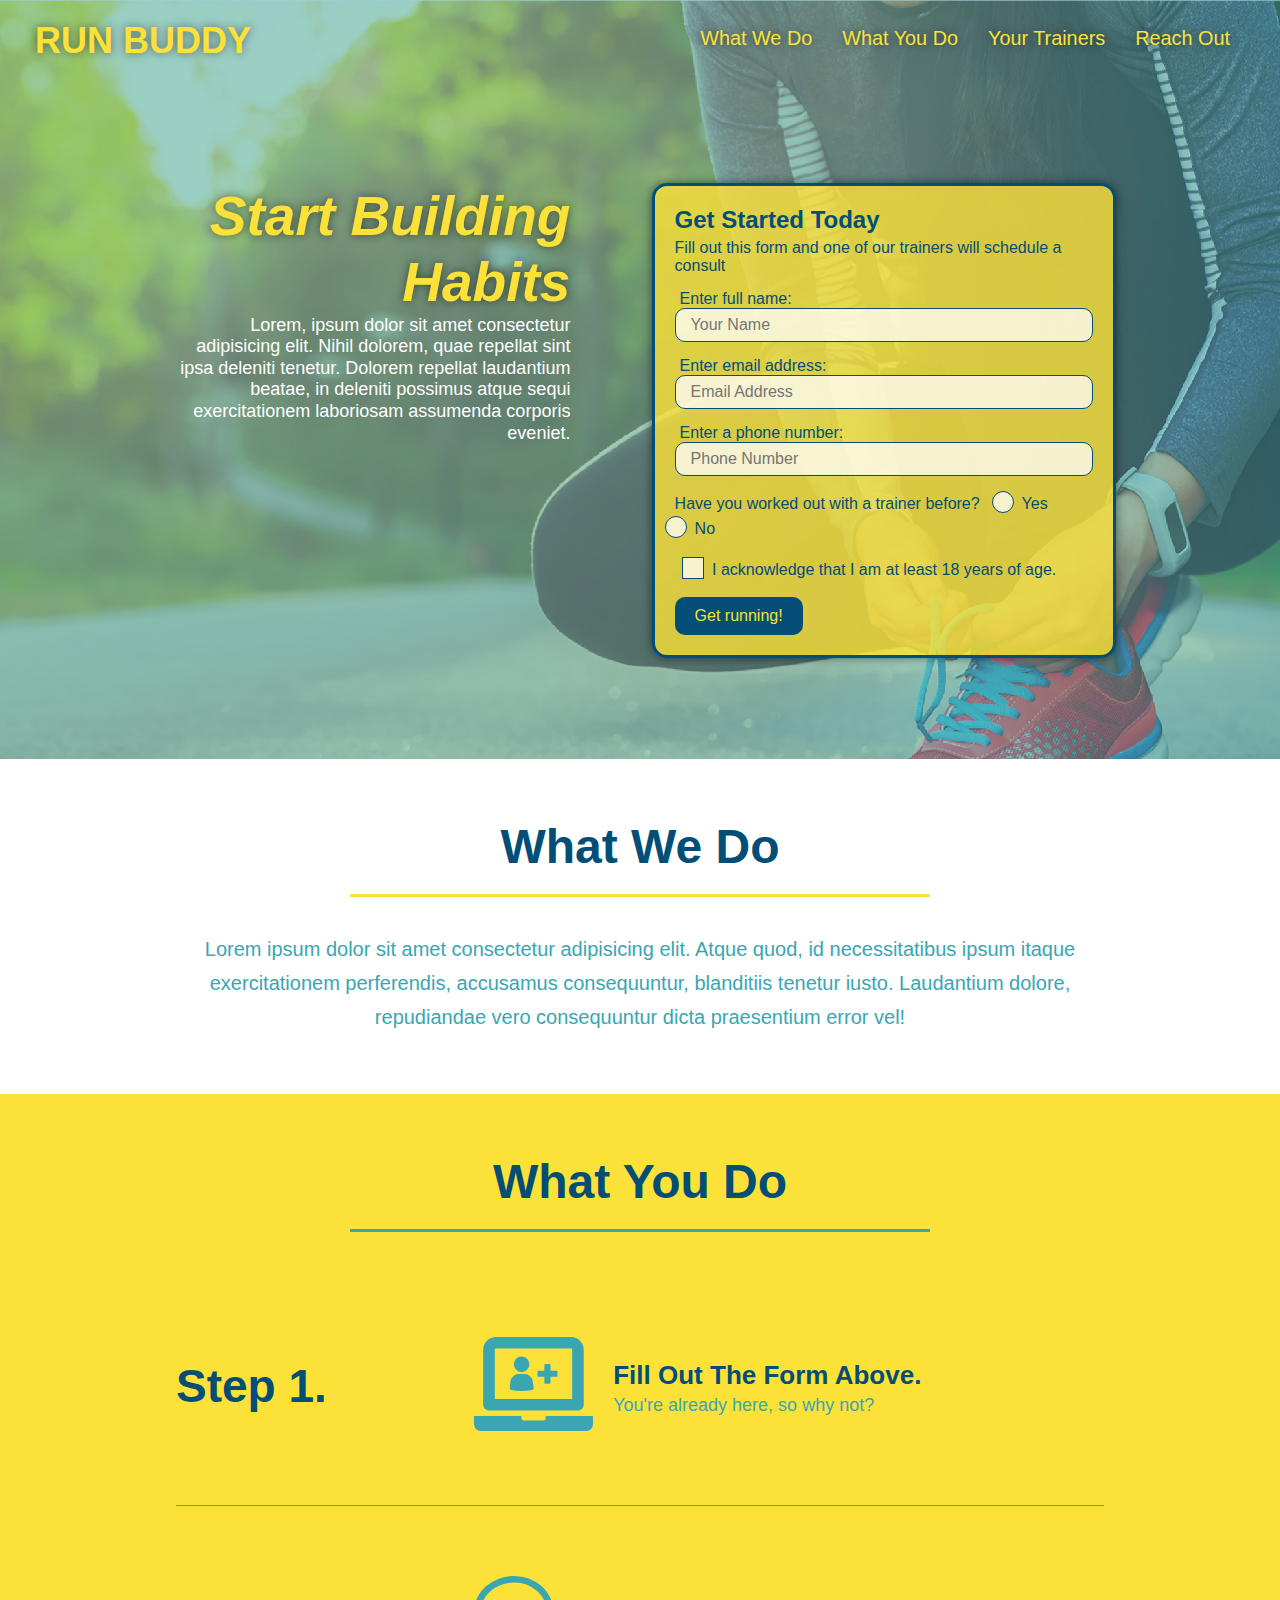
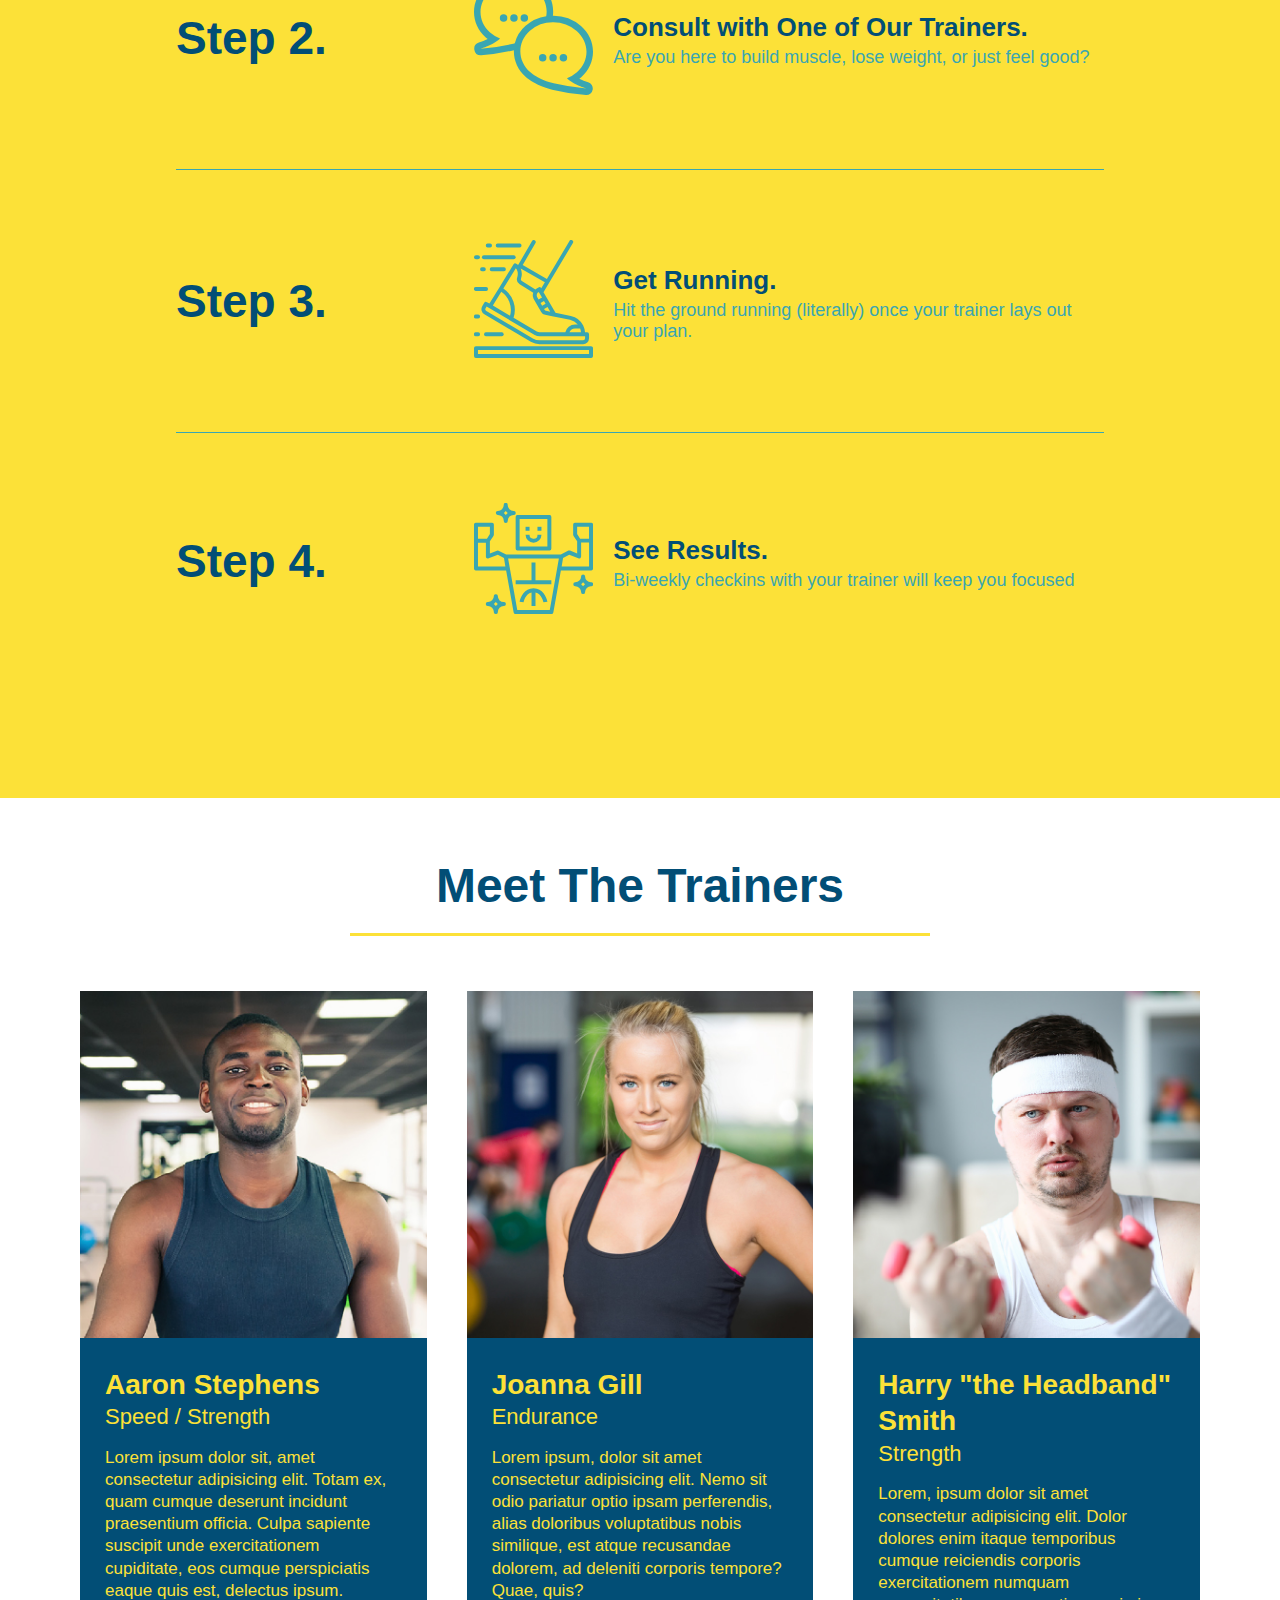
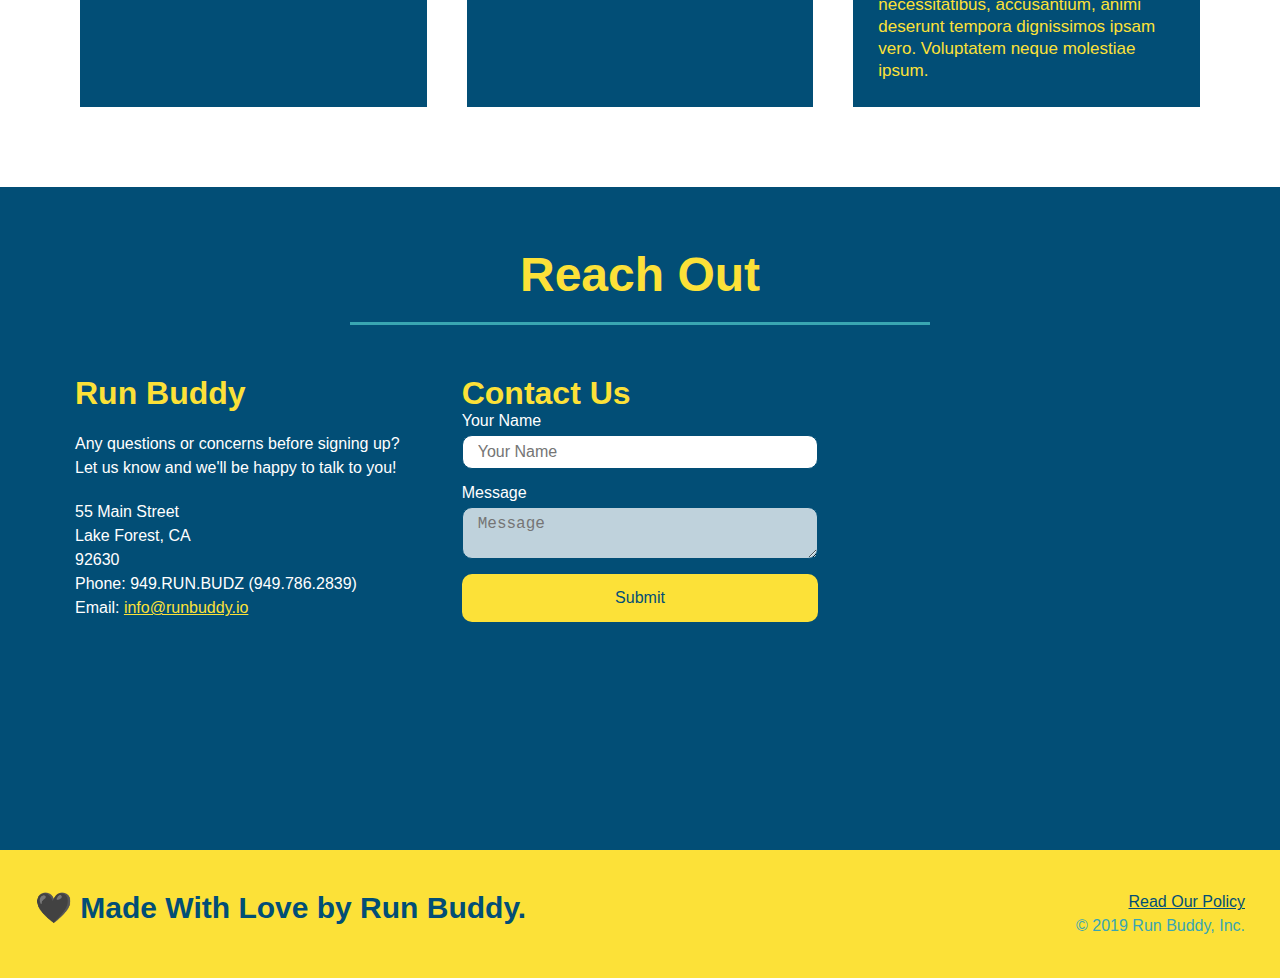
<file: index.html>
<!DOCTYPE html>
<html lang="en">
    <head>
        <meta charset="UTF-8" />
        <meta name="viewport" content="width=device-width", inital-scale=1.0 />
        <link rel="stylesheet" href="assets/css/style.css" />
        <title>Run Buddy</title>
    </head>
    <body>
    <!-- navigation-->   
       <header>
        <h1>
            <a href="/">RUN BUDDY</a>
        </h1>
        <nav>
            <!--unordered list element-->
            <ul>
                <!--list item element-->
                <li>
                    <!--anchor element-->
                    <a href="#what-we-do">What We Do</a>
                </li>
                <li>
                    <a href="#what-you-do">What You Do</a>
                </li>
                <li>
                    <a href="#your-trainers">Your Trainers</a>
                </li>
                <li>
                    <a href="#reach-out">Reach Out</a>
                </li>
            </ul>
        </nav>
       </header> 

       <!--hero/jumbotron-->
       <section class="hero">
           <div class="hero-cta">
               <h2>Start Building Habits</h2>
               <p>
                   Lorem, ipsum dolor sit amet consectetur adipisicing elit. Nihil dolorem, quae repellat sint ipsa deleniti tenetur. Dolorem repellat laudantium beatae, in deleniti possimus atque sequi exercitationem laboriosam assumenda corporis eveniet.
               </p>
           </div>
           <div class="hero-form">
               <h3>Get Started Today</h3>
               <p>Fill out this form and one of our trainers will schedule a consult</p>
               <!--Add form element-->
               <form>
                   <label for="name">Enter full name:</label>
                   <input class="form-input" type="text" placeholder="Your Name" name="name" id="name" />
                   <label for="email">Enter email address:</label>
                   <input class="form-input" type="email" placeholder="Email Address" name="email" id="email" />
                   <label for="phone">Enter a phone number:</label>
                   <input class="form-input" type="tel" placeholder="Phone Number" name="phone" id="phone" />
                   <p>
                       Have you worked out with a trainer before?
                    <span class="radio-wrapper">
                       <input type="radio" name="trainer-confirm" id="trainer-yes" />
                       <label for="trainer-yes">Yes</label>
                    </span>
                    <span class="radio-wrapper">
                       <input type="radio" name="trainer-confirm" id="trainer-no" />
                       <label for="trainer-no">No</label>
                    </span>
                   </p>
                   <p>
                    <span class="checkbox-wrapper">
                        <input type="checkbox" name="age-confirm" id="checkbox" />
                        <label for="checkbox">
                           I acknowledge that I am at least 18 years of age.
                        </label>
                    </span>   
                   </p>
                   <button type="submit" >
                       Get running!
                   </button>
               </form>
           </div>
       </section>
            

       <!--"what we do" section-->
       <section id="what-we-do" class="intro">
           <!--Wrap every h2 with a class of "section-title" in this div-->
           <div class="flex-row">
           <h2 class="section-title primary-border">What We Do</h2>
           </div>
           <p>
               Lorem ipsum dolor sit amet consectetur adipisicing elit. Atque quod, id necessitatibus ipsum itaque exercitationem perferendis, accusamus consequuntur, blanditiis tenetur iusto. Laudantium dolore, repudiandae vero consequuntur dicta praesentium error vel!
           </p>
           </div>
       </section>

       <!--"what you do" section-->
       <section id="what-you-do" class="steps">
            <!--Wrap every h2 with a class of "section-title" in this div-->
            <div class="flex-row">
            <h2 class="section-title secondary-border">What You Do</h2>
            </div>

            <div>
               <!--insert this img element-->
               <div class="step">
                   <h3>Step 1.</h3>
                   <div class="step-info">
                       <div class="step-img">
                        <img src="assets/images/01-04-svgs/step-1.svg" alt="" />
                        </div>
                        <div class="step-text">
                        <h4>Fill Out The Form Above.</h4>
                        <p>You're already here, so why not?</p>
                        </div>
                    </div>    
                </div>

                <div class="step">
                    <h3>Step 2.</h3>
                    <div class="step-info">
                        <div class="step-img">
                        <img src="assets/images/01-04-svgs/step-2.svg" alt="" />
                        </div>
                        <div class="step-text">
                        <h4>Consult with One of Our Trainers.</h4>
                        <p>Are you here to build muscle, lose weight, or just feel good?</p>
                        </div>
                    </div>   
                </div>

                <div class="step">
                    <h3>Step 3.</h3>
                    <div class="step-info">
                        <div class="step-img">
                        <img src="assets/images/01-04-svgs/step-3.svg" alt="" />
                        </div>
                        <div class="step-text">
                        <h4>Get Running.</h4>
                        <p>Hit the ground running (literally) once your trainer lays out your plan.</p>
                        </div>
                    </div>  
                </div>     

                <div class="step">
                    <h3>Step 4.</h3>
                    <div class="step-info">
                        <div class="step-img">
                        <img src="assets/images/01-04-svgs/step-4.svg" />
                        </div>
                        <div class="step-text">
                        <h4>See Results.</h4>
                        <p>Bi-weekly checkins with your trainer will keep you focused</p>
                        </div>
                    </div>
                </div>        
        </section>

       <!--"meet the trainers" section-->
       <section id="your-trainers">
           <!--Wrap every h2 with a class of "section-title" in this div-->
           <div class="flex-row">
           <h2 class="section-title primary-border">Meet The Trainers</h2>
           </div>

        <!--1st trainer bio-->
        <div class="trainers">
           <article class="trainer">
               <img src="assets/images/trainer-1.jpg" alt="Aaron Stephens in his workout clothes, ready to pump iron" />
               <div class="trainer-bio">
                   <h3 class="trainer-name">Aaron Stephens</h3>
                   <h4 class="trainer-role">Speed / Strength</h4>
                   <p>
                       Lorem ipsum dolor sit, amet consectetur adipisicing elit. Totam ex, quam cumque deserunt incidunt praesentium officia. Culpa sapiente suscipit unde exercitationem cupiditate, eos cumque perspiciatis eaque quis est, delectus ipsum.
                   </p>
               </div>
           </article>

        <!--second trainer bio-->
            <article class="trainer">
                <img src="assets/images/trainer-2.jpg" alt="Joanna Gill cooling off after a workout" />
                <div class="trainer-bio">
                    <h3 class="trainer-name">Joanna Gill</h3>
                    <h4 class="trainer-role">Endurance</h4>
                    <p>
                        Lorem ipsum, dolor sit amet consectetur adipisicing elit. Nemo sit odio pariatur optio ipsam perferendis, alias doloribus voluptatibus nobis similique, est atque recusandae dolorem, ad deleniti corporis tempore? Quae, quis?
                    </p>
                </div>
            </article>

        <!--third trainer bio-->    
            <article class="trainer">
                <img src="assets/images/trainer-3.jpg" alt="Harry Smith wearing a headband and lifting comically small pink weights" />
                <div class="trainer-bio">
                    <h3 class="trainer-name">Harry "the Headband" Smith</h3>
                    <h4 class="trainer-role">Strength</h4>
                    <p>
                        Lorem, ipsum dolor sit amet consectetur adipisicing elit. Dolor dolores enim itaque temporibus cumque reiciendis corporis exercitationem numquam necessitatibus, accusantium, animi deserunt tempora dignissimos ipsam vero. Voluptatem neque molestiae ipsum.
                    </p>
                </div>
            </article>
        </div>    
        </section>

       <!--"reach out" section-->
       <section id="reach-out" class="contact">
           <!--Wrap every h2 with a class of "section-title" in this div-->
           <div class="flex-row">
           <h2 class="section-title secondary-border">Reach Out</h2>
           </div>
           <div class="contact-info">
            <div>
                <h3>Run Buddy</h3>
                <p>
                    Any questions or concerns before signing up? <br>
                    Let us know and we'll be happy to talk to you!
                </p>
                
                <address>
                    55 Main Street <br>
                    Lake Forest, CA <br>
                    92630 <br>
                    Phone: 949.RUN.BUDZ (949.786.2839) <br>
                    Email: <a href="mailto:info@runbuddy.io">info@runbuddy.io</a>
                </address>
            </div> 

            <div class="contact-form">
                <h3>Contact Us</h3>
                <form>
                    <label for="contact-name">Your Name</label>
                    <input type="text" id="contact-name" placeholder="Your Name" />

                    <label for="contact-message">Message</label>
                    <textarea id="contact-message" placeholder="Message"></textarea>

                    <button type="submit">Submit</button>
                </form>
            </div>

            <iframe src="https://www.google.com/maps/embed?pb=!1m18!1m12!1m3!1d3322.5332716422745!2d-117.70384084945171!3d33.61741244787221!2m3!1f0!2f0!3f0!3m2!1i1024!2i768!4f13.1!3m3!1m2!1s0x80dce8fa78f3df57%3A0x59d8852439fd029c!2sVintage%20Vapours!5e0!3m2!1sen!2sus!4v1628912985203!5m2!1sen!2sus" 
            width="400" height="400" style="border:0;" allowfullscreen="" loading="lazy"></iframe>
                  
            </div>
       </section>

       <!--footer-->
       <footer>
           <h2>🖤 Made With Love by Run Buddy.</h2>
           <div>
               <a href="./privacy-policy.html">Read Our Policy</a><br>
               &copy; 2019 Run Buddy, Inc.
           </div>
       </footer>
        
    </body>
</html>
</file>
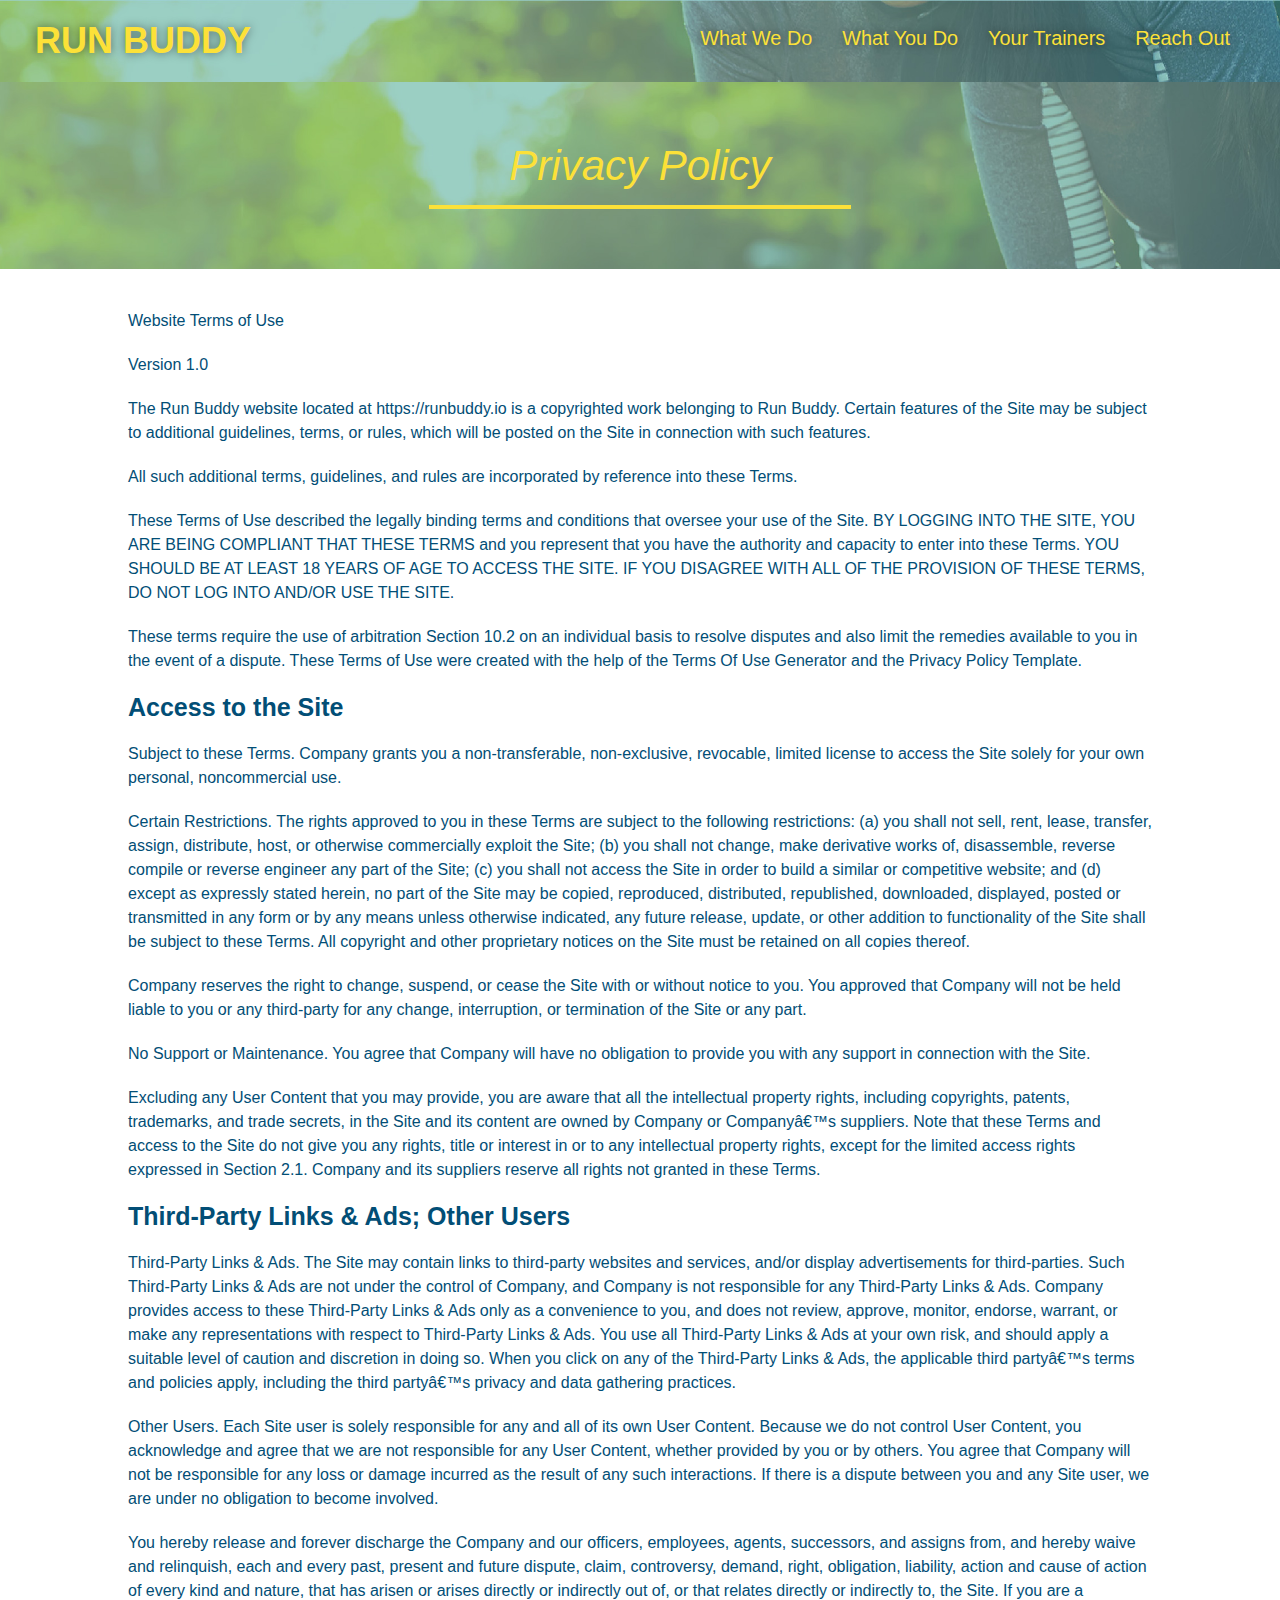
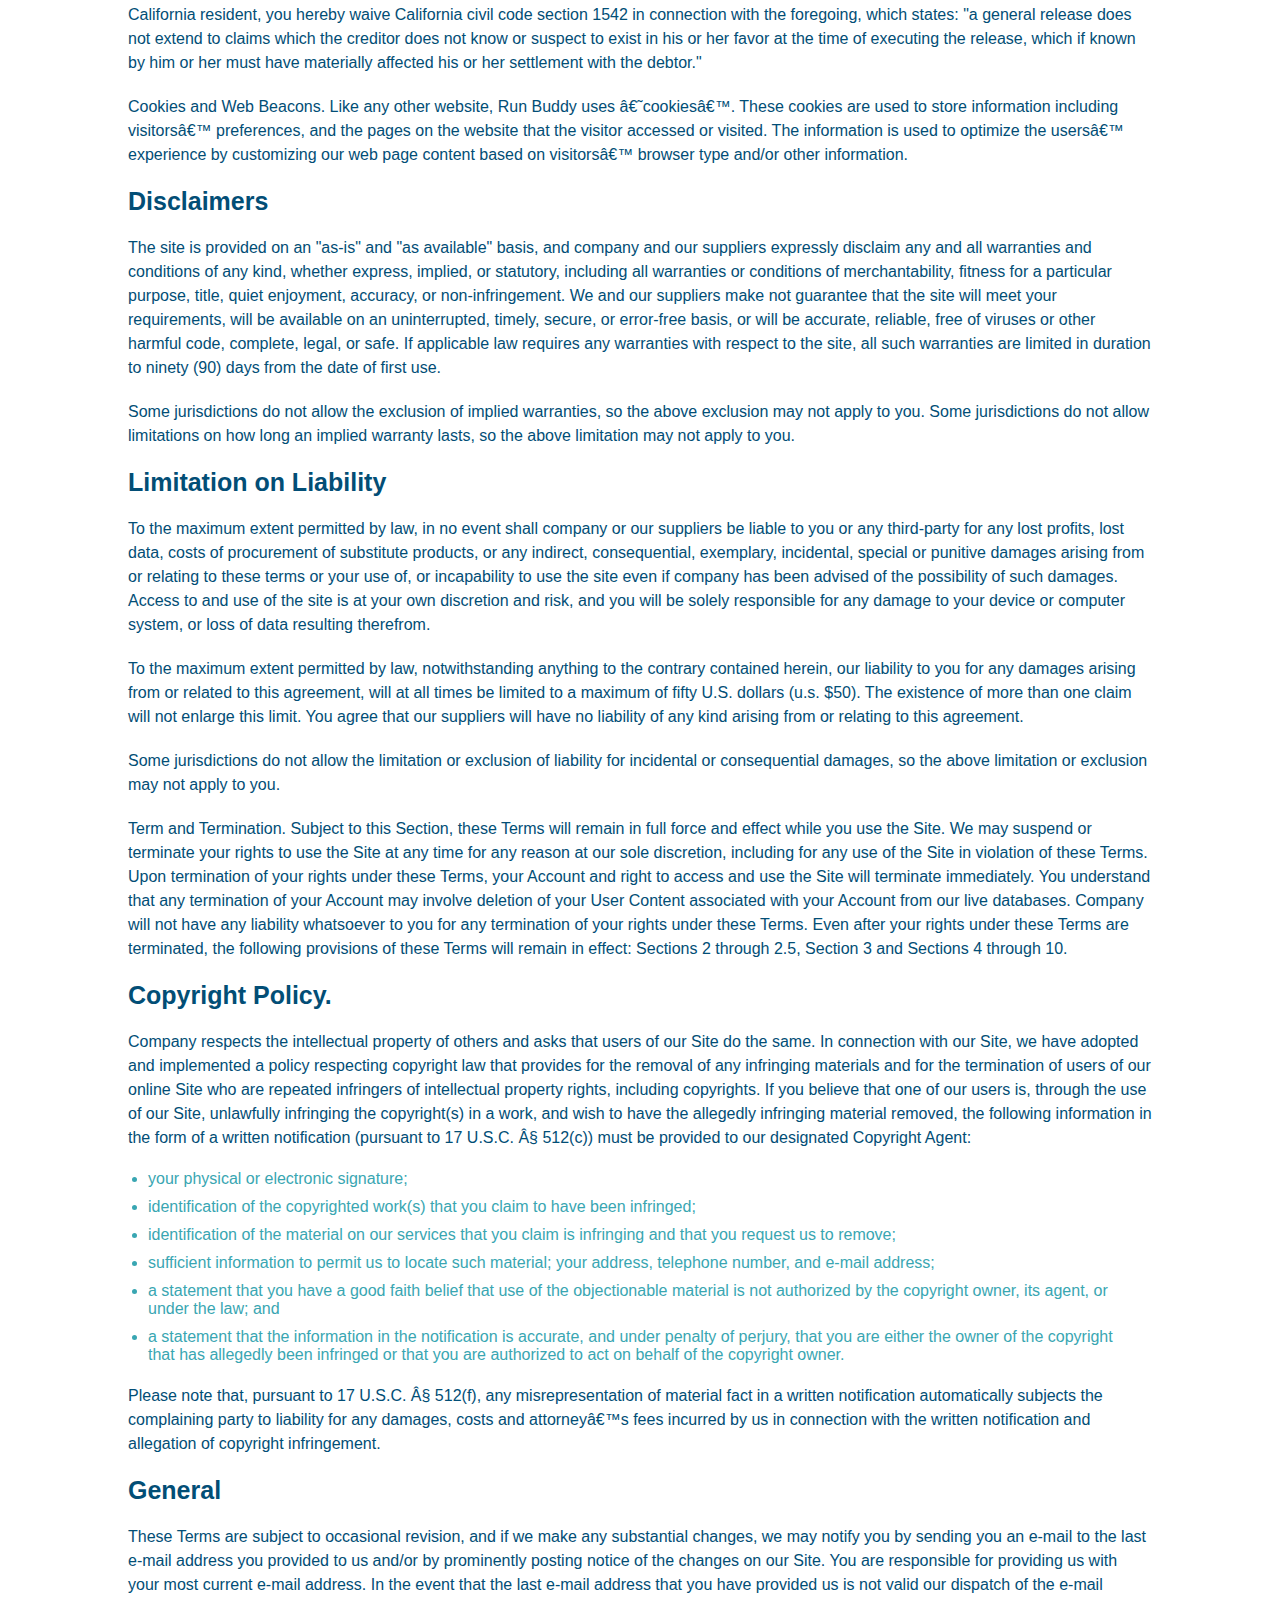
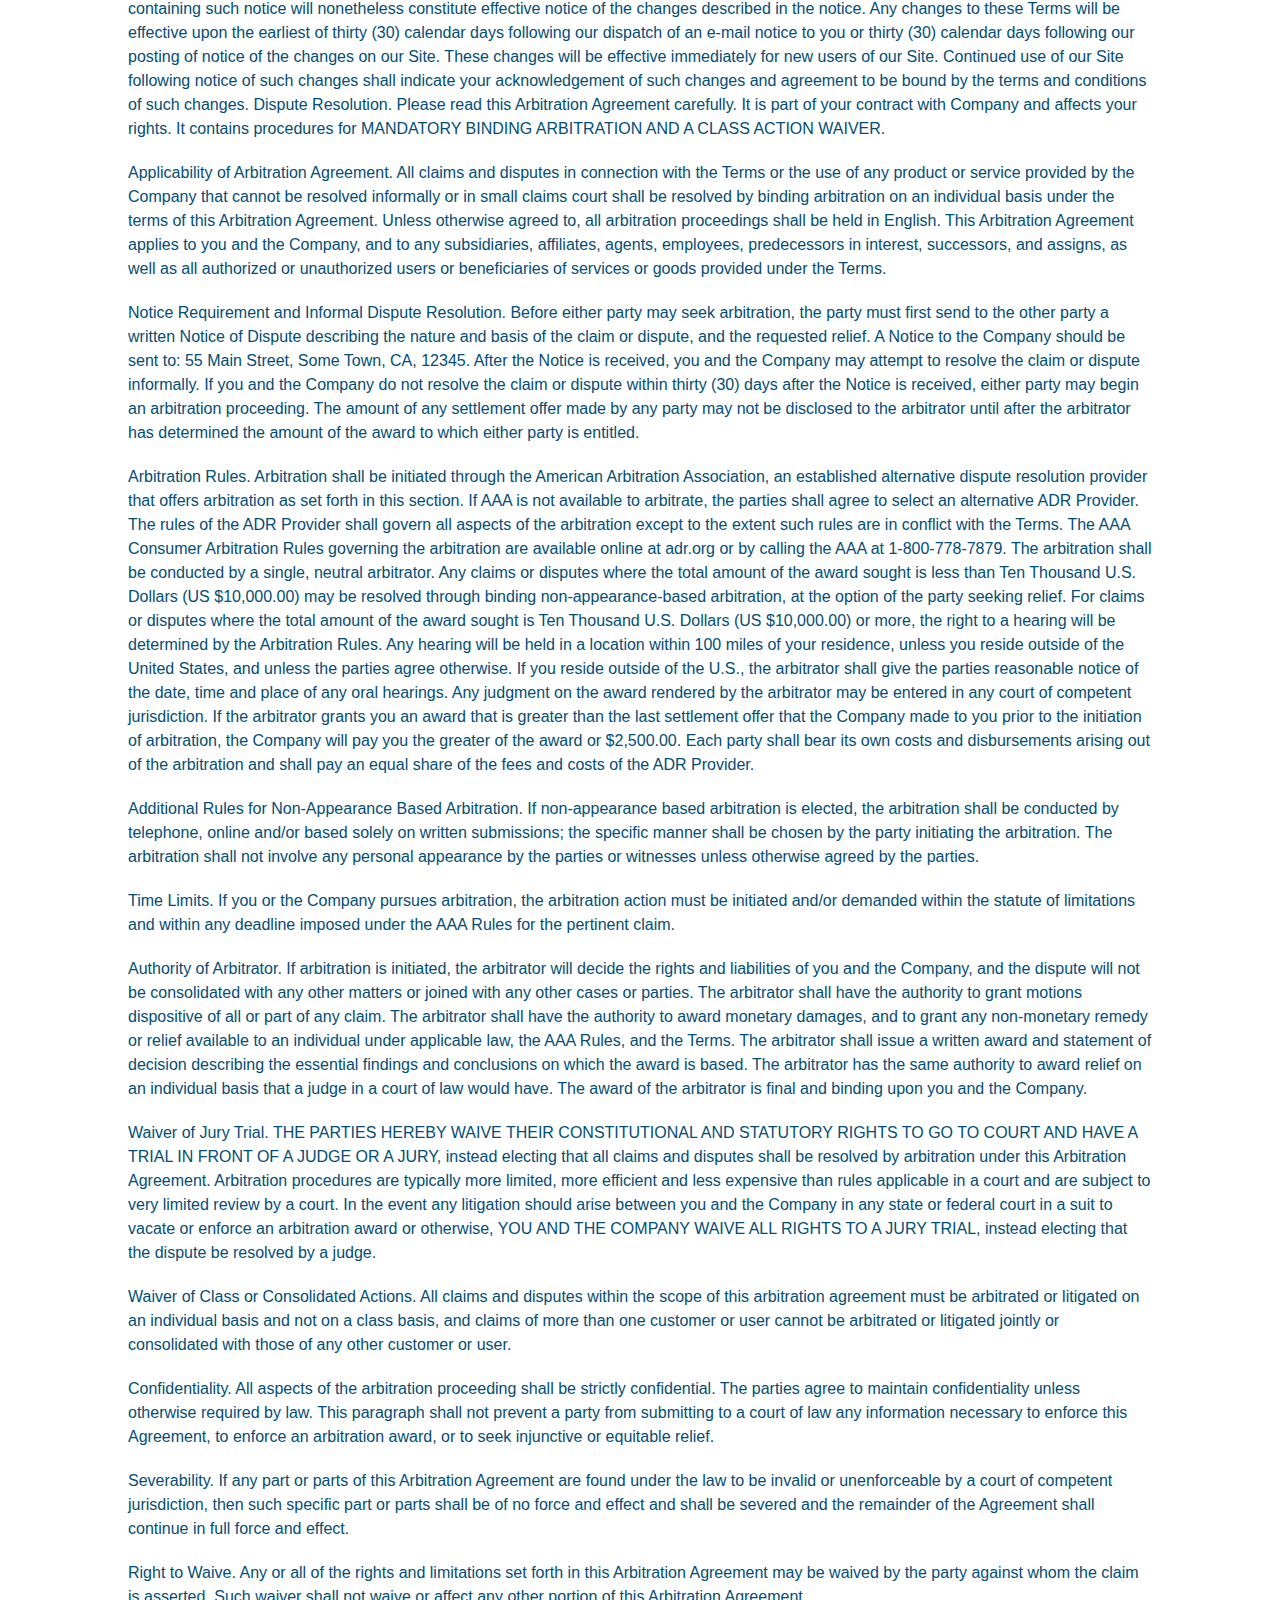
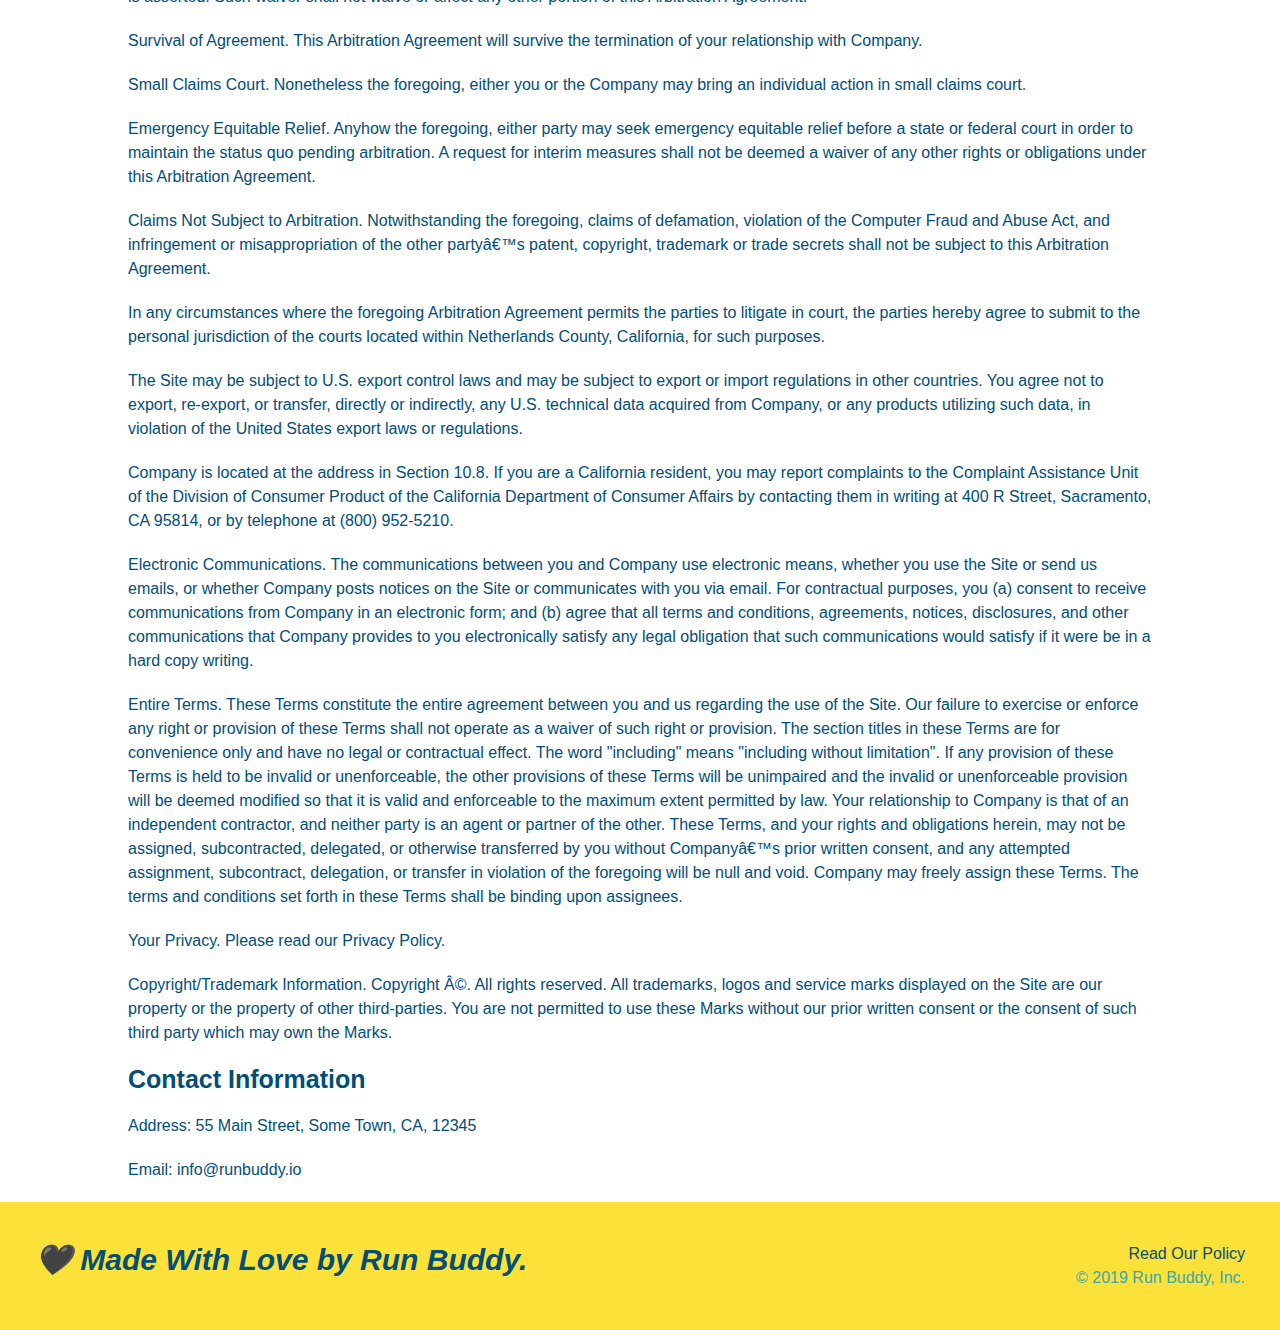
<file: privacy-policy.html>
<!DOCTYPE html>
<html lang="en">
    <head>
        <meta charset="UTF-8" />
        <meta name="viewport" content="width=device-width", inital-scale=1.0 />
        <link rel="stylesheet" href="assets/css/style.css" />
        <link rel="stylesheet" href="assets/css/secondary-styles.css" />
        <title>Privacy Policy-Run Buddy</title>
    </head>    
    <body>
    <!-- navigation-->   
      <header>
        <h1>
            <a href="/">RUN BUDDY</a>
        </h1>
        <nav>
            <!--unordered list element-->
            <ul>
                <!--list item element-->
                <li>
                    <!--anchor element-->
                    <a href="index.html#what-we-do">What We Do</a>
                </li>
                <li>
                    <a href="index.html#what-you-do">What You Do</a>
                </li>
                <li>
                    <a href="index.html#your-trainers">Your Trainers</a>
                </li>
                <li>
                    <a href="index.html#reach-out">Reach Out</a>
                </li>
            </ul>
        </nav>
       </header> 

       <section class="hero">
           <h2 class="page-title">
               Privacy Policy              
           </h2>
       </section>
       
       <article class="secondary-content">
        <p>
            Website Terms of Use
          </p>
    
          <p>
            Version 1.0
          </p>
    
          <p>
            The Run Buddy website located at https://runbuddy.io is a copyrighted work belonging to Run Buddy. Certain
            features of the Site may be subject to additional guidelines, terms, or rules, which will be posted on the Site
            in connection with such features.
          </p>
    
          <p>
            All such additional terms, guidelines, and rules are incorporated by reference into these Terms.
          </p>
    
          <p>
            These Terms of Use described the legally binding terms and conditions that oversee your use of the Site. BY
            LOGGING INTO THE SITE, YOU ARE BEING COMPLIANT THAT THESE TERMS and you represent that you have the authority
            and capacity to enter into these Terms. YOU SHOULD BE AT LEAST 18 YEARS OF AGE TO ACCESS THE SITE. IF YOU
            DISAGREE WITH ALL OF THE PROVISION OF THESE TERMS, DO NOT LOG INTO AND/OR USE THE SITE.
          </p>
    
          <p>
            These terms require the use of arbitration Section 10.2 on an individual basis to resolve disputes and also
            limit the remedies available to you in the event of a dispute. These Terms of Use were created with the help of
            the Terms Of Use Generator and the Privacy Policy Template.
          </p>
    
          <h3>
            Access to the Site
          </h3>
    
          <p>
            Subject to these Terms. Company grants you a non-transferable, non-exclusive, revocable, limited license to
            access the Site solely for your own personal, noncommercial use.
          </p>
    
          <p>
            Certain Restrictions. The rights approved to you in these Terms are subject to the following restrictions: (a)
            you shall not sell, rent, lease, transfer, assign, distribute, host, or otherwise commercially exploit the Site;
            (b) you shall not change, make derivative works of, disassemble, reverse compile or reverse engineer any part of
            the Site; (c) you shall not access the Site in order to build a similar or competitive website; and (d) except
            as expressly stated herein, no part of the Site may be copied, reproduced, distributed, republished, downloaded,
            displayed, posted or transmitted in any form or by any means unless otherwise indicated, any future release,
            update, or other addition to functionality of the Site shall be subject to these Terms. All copyright and other
            proprietary notices on the Site must be retained on all copies thereof.
          </p>
    
          <p>
            Company reserves the right to change, suspend, or cease the Site with or without notice to you. You approved
            that Company will not be held liable to you or any third-party for any change, interruption, or termination of
            the Site or any part.
          </p>
    
          <p>
            No Support or Maintenance. You agree that Company will have no obligation to provide you with any support in
            connection with the Site.
          </p>
    
          <p>
            Excluding any User Content that you may provide, you are aware that all the intellectual property rights,
            including copyrights, patents, trademarks, and trade secrets, in the Site and its content are owned by Company
            or Companyâ€™s suppliers. Note that these Terms and access to the Site do not give you any rights, title or
            interest in or to any intellectual property rights, except for the limited access rights expressed in Section
            2.1. Company and its suppliers reserve all rights not granted in these Terms.
          </p>
    
          <h3>
            Third-Party Links & Ads; Other Users
          </h3>
    
          <p>
            Third-Party Links & Ads. The Site may contain links to third-party websites and services, and/or display
            advertisements for third-parties. Such Third-Party Links & Ads are not under the control of Company, and Company
            is not responsible for any Third-Party Links & Ads. Company provides access to these Third-Party Links & Ads
            only as a convenience to you, and does not review, approve, monitor, endorse, warrant, or make any
            representations with respect to Third-Party Links & Ads. You use all Third-Party Links & Ads at your own risk,
            and should apply a suitable level of caution and discretion in doing so. When you click on any of the
            Third-Party Links & Ads, the applicable third partyâ€™s terms and policies apply, including the third partyâ€™s
            privacy and data gathering practices.
          </p>
    
          <p>
            Other Users. Each Site user is solely responsible for any and all of its own User Content. Because we do not
            control User Content, you acknowledge and agree that we are not responsible for any User Content, whether
            provided by you or by others. You agree that Company will not be responsible for any loss or damage incurred as
            the result of any such interactions. If there is a dispute between you and any Site user, we are under no
            obligation to become involved.
          </p>
    
          <p>
            You hereby release and forever discharge the Company and our officers, employees, agents, successors, and
            assigns from, and hereby waive and relinquish, each and every past, present and future dispute, claim,
            controversy, demand, right, obligation, liability, action and cause of action of every kind and nature, that has
            arisen or arises directly or indirectly out of, or that relates directly or indirectly to, the Site. If you are
            a California resident, you hereby waive California civil code section 1542 in connection with the foregoing,
            which states: "a general release does not extend to claims which the creditor does not know or suspect to exist
            in his or her favor at the time of executing the release, which if known by him or her must have materially
            affected his or her settlement with the debtor."
          </p>
    
          <p>
            Cookies and Web Beacons. Like any other website, Run Buddy uses â€˜cookiesâ€™. These cookies are used to store
            information including visitorsâ€™ preferences, and the pages on the website that the visitor accessed or visited.
            The information is used to optimize the usersâ€™ experience by customizing our web page content based on visitorsâ€™
            browser type and/or other information.
          </p>
    
          <h3>
            Disclaimers
          </h3>
    
          <p>
            The site is provided on an "as-is" and "as available" basis, and company and our suppliers expressly disclaim
            any and all warranties and conditions of any kind, whether express, implied, or statutory, including all
            warranties or conditions of merchantability, fitness for a particular purpose, title, quiet enjoyment, accuracy,
            or non-infringement. We and our suppliers make not guarantee that the site will meet your requirements, will be
            available on an uninterrupted, timely, secure, or error-free basis, or will be accurate, reliable, free of
            viruses or other harmful code, complete, legal, or safe. If applicable law requires any warranties with respect
            to the site, all such warranties are limited in duration to ninety (90) days from the date of first use.
          </p>
    
          <p>
            Some jurisdictions do not allow the exclusion of implied warranties, so the above exclusion may not apply to
            you. Some jurisdictions do not allow limitations on how long an implied warranty lasts, so the above limitation
            may not apply to you.
          </p>
    
          <h3>
            Limitation on Liability
          </h3>
    
          <p>
            To the maximum extent permitted by law, in no event shall company or our suppliers be liable to you or any
            third-party for any lost profits, lost data, costs of procurement of substitute products, or any indirect,
            consequential, exemplary, incidental, special or punitive damages arising from or relating to these terms or
            your use of, or incapability to use the site even if company has been advised of the possibility of such
            damages. Access to and use of the site is at your own discretion and risk, and you will be solely responsible
            for any damage to your device or computer system, or loss of data resulting therefrom.
          </p>
    
          <p>
            To the maximum extent permitted by law, notwithstanding anything to the contrary contained herein, our liability
            to you for any damages arising from or related to this agreement, will at all times be limited to a maximum of
            fifty U.S. dollars (u.s. $50). The existence of more than one claim will not enlarge this limit. You agree that
            our suppliers will have no liability of any kind arising from or relating to this agreement.
          </p>
    
          <p>
            Some jurisdictions do not allow the limitation or exclusion of liability for incidental or consequential
            damages, so the above limitation or exclusion may not apply to you.
          </p>
    
          <p>
            Term and Termination. Subject to this Section, these Terms will remain in full force and effect while you use
            the Site. We may suspend or terminate your rights to use the Site at any time for any reason at our sole
            discretion, including for any use of the Site in violation of these Terms. Upon termination of your rights under
            these Terms, your Account and right to access and use the Site will terminate immediately. You understand that
            any termination of your Account may involve deletion of your User Content associated with your Account from our
            live databases. Company will not have any liability whatsoever to you for any termination of your rights under
            these Terms. Even after your rights under these Terms are terminated, the following provisions of these Terms
            will remain in effect: Sections 2 through 2.5, Section 3 and Sections 4 through 10.
          </p>
    
          <h3>
            Copyright Policy.
          </h3>
    
          <p>
            Company respects the intellectual property of others and asks that users of our Site do the same. In connection
            with our Site, we have adopted and implemented a policy respecting copyright law that provides for the removal
            of any infringing materials and for the termination of users of our online Site who are repeated infringers of
            intellectual property rights, including copyrights. If you believe that one of our users is, through the use of
            our Site, unlawfully infringing the copyright(s) in a work, and wish to have the allegedly infringing material
            removed, the following information in the form of a written notification (pursuant to 17 U.S.C. Â§ 512(c)) must
            be provided to our designated Copyright Agent:
          </p>
    
          <ul>
            <li>
              your physical or electronic signature;
            </li>
            <li>
              identification of the copyrighted work(s) that you claim to have been infringed;
            </li>
            <li>
              identification of the material on our services that you claim is infringing and that you request us to remove;
            </li>
            <li>
              sufficient information to permit us to locate such material; your address, telephone number, and e-mail
              address;
            </li>
            <li>
              a statement that you have a good faith belief that use of the objectionable material is not authorized by the
              copyright owner, its agent, or under the law; and
            </li>
            <li>
              a statement that the information in the notification is accurate, and under penalty of perjury, that you are
              either the owner of the copyright that has allegedly been infringed or that you are authorized to act on
              behalf of the copyright owner.
            </li>
          </ul>
    
          <p>
            Please note that, pursuant to 17 U.S.C. Â§ 512(f), any misrepresentation of material fact in a written
            notification automatically subjects the complaining party to liability for any damages, costs and attorneyâ€™s
            fees incurred by us in connection with the written notification and allegation of copyright infringement.
          </p>
    
          <h3>
            General
          </h3>
    
          <p>
            These Terms are subject to occasional revision, and if we make any substantial changes, we may notify you by
            sending you an e-mail to the last e-mail address you provided to us and/or by prominently posting notice of the
            changes on our Site. You are responsible for providing us with your most current e-mail address. In the event
            that the last e-mail address that you have provided us is not valid our dispatch of the e-mail containing such
            notice will nonetheless constitute effective notice of the changes described in the notice. Any changes to these
            Terms will be effective upon the earliest of thirty (30) calendar days following our dispatch of an e-mail
            notice to you or thirty (30) calendar days following our posting of notice of the changes on our Site. These
            changes will be effective immediately for new users of our Site. Continued use of our Site following notice of
            such changes shall indicate your acknowledgement of such changes and agreement to be bound by the terms and
            conditions of such changes. Dispute Resolution. Please read this Arbitration Agreement carefully. It is part of
            your contract with Company and affects your rights. It contains procedures for MANDATORY BINDING ARBITRATION AND
            A CLASS ACTION WAIVER.
          </p>
    
          <p>
            Applicability of Arbitration Agreement. All claims and disputes in connection with the Terms or the use of any
            product or service provided by the Company that cannot be resolved informally or in small claims court shall be
            resolved by binding arbitration on an individual basis under the terms of this Arbitration Agreement. Unless
            otherwise agreed to, all arbitration proceedings shall be held in English. This Arbitration Agreement applies to
            you and the Company, and to any subsidiaries, affiliates, agents, employees, predecessors in interest,
            successors, and assigns, as well as all authorized or unauthorized users or beneficiaries of services or goods
            provided under the Terms.
          </p>
    
          <p>
            Notice Requirement and Informal Dispute Resolution. Before either party may seek arbitration, the party must
            first send to the other party a written Notice of Dispute describing the nature and basis of the claim or
            dispute, and the requested relief. A Notice to the Company should be sent to: 55 Main Street, Some Town, CA,
            12345. After the Notice is received, you and the Company may attempt to resolve the claim or dispute informally.
            If you and the Company do not resolve the claim or dispute within thirty (30) days after the Notice is received,
            either party may begin an arbitration proceeding. The amount of any settlement offer made by any party may not
            be disclosed to the arbitrator until after the arbitrator has determined the amount of the award to which either
            party is entitled.
          </p>
    
          <p>
            Arbitration Rules. Arbitration shall be initiated through the American Arbitration Association, an established
            alternative dispute resolution provider that offers arbitration as set forth in this section. If AAA is not
            available to arbitrate, the parties shall agree to select an alternative ADR Provider. The rules of the ADR
            Provider shall govern all aspects of the arbitration except to the extent such rules are in conflict with the
            Terms. The AAA Consumer Arbitration Rules governing the arbitration are available online at adr.org or by
            calling the AAA at 1-800-778-7879. The arbitration shall be conducted by a single, neutral arbitrator. Any
            claims or disputes where the total amount of the award sought is less than Ten Thousand U.S. Dollars (US
            $10,000.00) may be resolved through binding non-appearance-based arbitration, at the option of the party seeking
            relief. For claims or disputes where the total amount of the award sought is Ten Thousand U.S. Dollars (US
            $10,000.00) or more, the right to a hearing will be determined by the Arbitration Rules. Any hearing will be
            held in a location within 100 miles of your residence, unless you reside outside of the United States, and
            unless the parties agree otherwise. If you reside outside of the U.S., the arbitrator shall give the parties
            reasonable notice of the date, time and place of any oral hearings. Any judgment on the award rendered by the
            arbitrator may be entered in any court of competent jurisdiction. If the arbitrator grants you an award that is
            greater than the last settlement offer that the Company made to you prior to the initiation of arbitration, the
            Company will pay you the greater of the award or $2,500.00. Each party shall bear its own costs and
            disbursements arising out of the arbitration and shall pay an equal share of the fees and costs of the ADR
            Provider.
          </p>
    
          <p>
            Additional Rules for Non-Appearance Based Arbitration. If non-appearance based arbitration is elected, the
            arbitration shall be conducted by telephone, online and/or based solely on written submissions; the specific
            manner shall be chosen by the party initiating the arbitration. The arbitration shall not involve any personal
            appearance by the parties or witnesses unless otherwise agreed by the parties.
          </p>
    
          <p>
            Time Limits. If you or the Company pursues arbitration, the arbitration action must be initiated and/or demanded
            within the statute of limitations and within any deadline imposed under the AAA Rules for the pertinent claim.
          </p>
    
          <p>
            Authority of Arbitrator. If arbitration is initiated, the arbitrator will decide the rights and liabilities of
            you and the Company, and the dispute will not be consolidated with any other matters or joined with any other
            cases or parties. The arbitrator shall have the authority to grant motions dispositive of all or part of any
            claim. The arbitrator shall have the authority to award monetary damages, and to grant any non-monetary remedy
            or relief available to an individual under applicable law, the AAA Rules, and the Terms. The arbitrator shall
            issue a written award and statement of decision describing the essential findings and conclusions on which the
            award is based. The arbitrator has the same authority to award relief on an individual basis that a judge in a
            court of law would have. The award of the arbitrator is final and binding upon you and the Company.
          </p>
    
          <p>
            Waiver of Jury Trial. THE PARTIES HEREBY WAIVE THEIR CONSTITUTIONAL AND STATUTORY RIGHTS TO GO TO COURT AND HAVE
            A TRIAL IN FRONT OF A JUDGE OR A JURY, instead electing that all claims and disputes shall be resolved by
            arbitration under this Arbitration Agreement. Arbitration procedures are typically more limited, more efficient
            and less expensive than rules applicable in a court and are subject to very limited review by a court. In the
            event any litigation should arise between you and the Company in any state or federal court in a suit to vacate
            or enforce an arbitration award or otherwise, YOU AND THE COMPANY WAIVE ALL RIGHTS TO A JURY TRIAL, instead
            electing that the dispute be resolved by a judge.
          </p>
    
          <p>
            Waiver of Class or Consolidated Actions. All claims and disputes within the scope of this arbitration agreement
            must be arbitrated or litigated on an individual basis and not on a class basis, and claims of more than one
            customer or user cannot be arbitrated or litigated jointly or consolidated with those of any other customer or
            user.
          </p>
    
          <p>
            Confidentiality. All aspects of the arbitration proceeding shall be strictly confidential. The parties agree to
            maintain confidentiality unless otherwise required by law. This paragraph shall not prevent a party from
            submitting to a court of law any information necessary to enforce this Agreement, to enforce an arbitration
            award, or to seek injunctive or equitable relief.
          </p>
    
          <p>
            Severability. If any part or parts of this Arbitration Agreement are found under the law to be invalid or
            unenforceable by a court of competent jurisdiction, then such specific part or parts shall be of no force and
            effect and shall be severed and the remainder of the Agreement shall continue in full force and effect.
          </p>
    
          <p>
            Right to Waive. Any or all of the rights and limitations set forth in this Arbitration Agreement may be waived
            by the party against whom the claim is asserted. Such waiver shall not waive or affect any other portion of this
            Arbitration Agreement.
          </p>
    
          <p>
            Survival of Agreement. This Arbitration Agreement will survive the termination of your relationship with
            Company.
          </p>
    
          <p>
            Small Claims Court. Nonetheless the foregoing, either you or the Company may bring an individual action in small
            claims court.
          </p>
    
          <p>
            Emergency Equitable Relief. Anyhow the foregoing, either party may seek emergency equitable relief before a
            state or federal court in order to maintain the status quo pending arbitration. A request for interim measures
            shall not be deemed a waiver of any other rights or obligations under this Arbitration Agreement.
          </p>
    
          <p>
            Claims Not Subject to Arbitration. Notwithstanding the foregoing, claims of defamation, violation of the
            Computer Fraud and Abuse Act, and infringement or misappropriation of the other partyâ€™s patent, copyright,
            trademark or trade secrets shall not be subject to this Arbitration Agreement.
          </p>
    
          <p>
            In any circumstances where the foregoing Arbitration Agreement permits the parties to litigate in court, the
            parties hereby agree to submit to the personal jurisdiction of the courts located within Netherlands County,
            California, for such purposes.
          </p>
    
          <p>
            The Site may be subject to U.S. export control laws and may be subject to export or import regulations in other
            countries. You agree not to export, re-export, or transfer, directly or indirectly, any U.S. technical data
            acquired from Company, or any products utilizing such data, in violation of the United States export laws or
            regulations.
          </p>
    
          <p>
            Company is located at the address in Section 10.8. If you are a California resident, you may report complaints
            to the Complaint Assistance Unit of the Division of Consumer Product of the California Department of Consumer
            Affairs by contacting them in writing at 400 R Street, Sacramento, CA 95814, or by telephone at (800) 952-5210.
          </p>
    
          <p>
            Electronic Communications. The communications between you and Company use electronic means, whether you use the
            Site or send us emails, or whether Company posts notices on the Site or communicates with you via email. For
            contractual purposes, you (a) consent to receive communications from Company in an electronic form; and (b)
            agree that all terms and conditions, agreements, notices, disclosures, and other communications that Company
            provides to you electronically satisfy any legal obligation that such communications would satisfy if it were be
            in a hard copy writing.
          </p>
    
          <p>
            Entire Terms. These Terms constitute the entire agreement between you and us regarding the use of the Site. Our
            failure to exercise or enforce any right or provision of these Terms shall not operate as a waiver of such right
            or provision. The section titles in these Terms are for convenience only and have no legal or contractual
            effect. The word "including" means "including without limitation". If any provision of these Terms is held to be
            invalid or unenforceable, the other provisions of these Terms will be unimpaired and the invalid or
            unenforceable provision will be deemed modified so that it is valid and enforceable to the maximum extent
            permitted by law. Your relationship to Company is that of an independent contractor, and neither party is an
            agent or partner of the other. These Terms, and your rights and obligations herein, may not be assigned,
            subcontracted, delegated, or otherwise transferred by you without Companyâ€™s prior written consent, and any
            attempted assignment, subcontract, delegation, or transfer in violation of the foregoing will be null and void.
            Company may freely assign these Terms. The terms and conditions set forth in these Terms shall be binding upon
            assignees.
          </p>
    
          <p>
            Your Privacy. Please read our Privacy Policy.
          </p>
    
          <p>
            Copyright/Trademark Information. Copyright Â©. All rights reserved. All trademarks, logos and service marks
            displayed on the Site are our property or the property of other third-parties. You are not permitted to use
            these Marks without our prior written consent or the consent of such third party which may own the Marks.
          </p>
    
          <h3>
            Contact Information
          </h3>
    
          <p>
            Address: 55 Main Street, Some Town, CA, 12345
          </p>
    
          <p>
            Email: info@runbuddy.io
          </p>
       </article>
    


        <!--footer-->
        <footer>
            <h2>🖤 Made With Love by Run Buddy.</h2>
            <div>
                <a>Read Our Policy</a><br>
                &copy; 2019 Run Buddy, Inc.
            </div>
        </footer>

    </body>   
</html>
</file>
<file: assets/css/style.css>
* {
    margin: 0;
    padding: 0;
    box-sizing: border-box;
}

:root {
    --primary-color: #fce138;
    --secondary-color: #024e76;
    --tertiary-color: #39a6b2;
}

body {
/* body styles */
    color: var(--tertiary-color);
    font-family: Arial, Helvetica, sans-serif;
}

/* Header Styles Start */
header {
    padding: 20px 35px;
    background-color: var(--tertiary-color);
    display: flex;
    justify-content: space-between;
    flex-wrap: wrap;
    position: -webkit-sticky;
    position: sticky;
    top: 0;
    background-image: url("../images/hero-bg.jpeg");
    background-size: cover;
    background-position: center;
    background-attachment: fixed;
    background-position: 80%;
    z-index: 9999;
}

header h1 {
    font-weight: bold;
    font-size: 36px;
    color: var(--primary-color);
    margin: 0;
    text-shadow: 0 0 10px rgba( 0, 0, 0, 0.5);
}

header a {
    text-decoration: none;
    color: var(--primary-color);
}

header nav {
    margin: 7px 0;
}

header nav ul {
    display:flex;
    flex-wrap: wrap;
    justify-content: space-between;
    align-items: center;
    list-style: none;
}

header nav ul li a {
    padding: 10px 15px;
    font-weight: lighter;
    font-size: 1.55vw;
    text-shadow: 0 0 10px rgba( 0, 0, 0, 0.5);
}

header nav ul li a:hover {
    background-color: var(--primary-color);
    color: var(--secondary-color);
    border-radius: 15px;
    text-shadow: none;
}
/* Header Styles End */

/*Footer Styles Start */
footer {
    display: flex;
    flex-wrap: wrap;
    justify-content: space-between;
    background: var(--primary-color);
    width: 100%;
    padding: 40px 35px;
}

footer h2 {
    color: var(--secondary-color);
    font-size: 30px;
    margin: 0;
}

footer div {
    line-height: 1.5;
    text-align: right;
}

footer a {
    color: var(--secondary-color)
}

section {
    padding: 60px;
}
/* Footer Styles End*/

/* Hero Styles Start */
.hero {
    display: flex;
    justify-content: center;
    flex-wrap: wrap;
    background-image: url("../images/hero-bg.jpeg");
    background-size: cover;
    align-items: flex-start;
    background-attachment: fixed;
    background-position: 80%;
}

.hero-form {
    border: 3px solid var(--secondary-color);
    background-color: rgba(252, 225, 56, 0.8);
    padding: 20px;
    color: var(--secondary-color);
    width: 40%;
    margin: 3.5%;
    box-shadow: 0 0 10px rgba( 0, 0, 0, 0.5);
    border-radius: 15px;
}

.hero-cta {
    width: 35%;
    text-align: right;
    margin: 3.5%;
    color: #fff;
    font-size: 18px;
    line-height: 1.2;
}

.hero-cta h2 {
    font-style: italic;
    font-size: 55px;
    color: var(--primary-color);
    text-shadow: 0 0 10px rgba( 0, 0, 0, 0.5);
}

.hero-form h3 {
    font-size: 24px;
    margin: 0;
}

.hero-form p {
    margin: 5px 0 15px 0;
}

.form-input {
    border: 1px solid var(--secondary-color);
    display: block;
    padding: 7px 15px;
    font-size: 16px;
    color: var(--secondary-color);
    width: 100%;
    margin-bottom: 15px;
    border-radius: 10px;
    background-color: rgba(255, 255, 255, 0.75);
}

.form-input:focus {
    background-color: rgba(255, 255, 255, 1);
    outline: none;
}


.hero-form label {
    margin: 0 5px;
}

.hero-form button {
    color: var(--primary-color);
    background-color: var(--secondary-color);
    border: none;
    padding: 10px 20px;
    font-size: 16px;
    border-radius: 10px;
}

.hero-form button:hover {
    background-color: var(--tertiary-color);
}

.checkbox-wrapper input, .radio-wrapper input {
    opacity: 0;
}

.checkbox-wrapper label, .radio-wrapper label {
    position: relative;
    left: 10px;
    margin: 10px;
    line-height: 1.6;
}

.checkbox-wrapper label::before, .radio-wrapper label::before {
    content: "";
    height: 20px;
    width: 20px;
    background: rgba(255, 255, 255, 0.75);
    border: 1px solid var(--secondary-color);
    position: absolute;
    top: -4px;
    left: -30px;
}

.radio-wrapper label::before {
    border-radius: 50%;
}

.radio-wrapper label::after {
    content: "";
    width: 20px;
    height: 20px;
    border-radius: 50%;
    background: var(--secondary-color);
    position: absolute;
    left: -29px;
    top: -3px;
    background-image: radial-gradient(circle, var(--tertiary-color), #024e76);
}

.checkbox-wrapper label::after {
    content: "";
    height: 6px;
    width: 14px;
    border-left: 2px solid var(--secondary-color);
    border-bottom: 2px solid var(--secondary-color);
    position: absolute;
    left: -26px;
    top: 1px;
    transform: rotate(-58deg);
}

.checkbox-wrapper input + label::after,
.radio-wrapper input + label::after {
    content: none;
}   

.checkbox-wrapper input:checked + label::after,
.radio-wrapper input:checked + label::after {
    content: "";
}

/*Hero Styles End */

.intro p {
    line-height: 1.7;
    color: var(--tertiary-color);
    width: 80%;
    font-size: 20px;
    margin: auto;
    text-align: center;
}

.steps {
    background: var(--primary-color);
}

/* What We Do Section Styles */
.step {
    margin: 50px auto;
    padding-bottom: 50px;
    width: 80%;
    display: flex;
    flex-wrap: wrap;
    align-items: center;
    justify-content: space-between;
}

.step:not(:last-child) {
    border-bottom: 1px solid var(--tertiary-color);
}

.section-title {
    font-size: 48px;
    color: var(--secondary-color);
    border-bottom: 3px solid;
    padding-bottom: 20px;
    text-align: center;
    margin: 0 auto 35px auto;
    width: 50%;
}

.primary-border {
    border-color: var(--primary-color);
}

.secondary-border {
    border-color: var(--tertiary-color);
}

.step h3 {
    color: var(--secondary-color);
    font-size: 46px;
    flex: 1 30%;
}

.step-info {
    flex: 2 70%;
    display: flex;
    flex-wrap: wrap;
    align-items: center;
}

.step-img {
    flex: 1 12%;
    margin: 20px;
}

.step-img img {
    max-width: 100%;
}

.step-text {
    flex: 12;
}

.step-text h4 {
    font-size: 26px;
    line-height: 1.5;
    color: var(--secondary-color);
}

.step-text p {
    color: var(--tertiary-color);
    font-size: 18px;
}

/* Trainers Styles Start*/
.trainers {
    width: 100%;
    margin: 0 auto;
    display: flex;
    flex-wrap: wrap;
    justify-content: space-around;
}
.trainer {
    flex: 1;
    margin: 20px;
    background: var(--secondary-color);
    color: var(--primary-color);
}

.trainer img {
    width: 100%;
}

.trainer-bio {
    padding: 25px;
    line-height: 1.3;
}

.flex-row {
    display: flex;
}

.trainer-bio h3 {
    font-size: 28px;
}

.trainer-bio h4 {
    font-weight: lighter;
    font-size: 22px;
    margin-bottom: 15px;
}
  
.trainer-bio p {
    font-size: 17px;
}

/* Reach Out Styles Start */
.contact {
    background-color: var(--secondary-color);
}
.contact h2 {
    color: var(--primary-color);
}

.contact-info {
    display: flex;
    justify-content: space-between;
    flex-wrap: wrap;
}

.contact-info > * {
    flex: 1;
    margin: 15px;
}

.contact-info iframe {
    height: 400px
}

.contact-info div {
    color: white;
}

.contact-info h3 {
    color: var(--primary-color);
    font-size: 32px
}

.contact-info p, .contact-info address {
    margin: 20px 0;
    line-height: 1.5;
    font-size: 16px;
    font-style: normal;
}

.contact-info a {
    color: var(--primary-color);
}
  
.contact-form input, .contact-form textarea {
    border: 1px solid var(--secondary-color);
    display: block;
    padding: 7px 15px;
    font-size: 16px;
    color: var(--secondary-color);
    width: 100%;
    margin-bottom: 15px;
    margin-top: 5px;
    border-radius: 10px;
    background-color: rgba(255, 255, 255, 0.75);
}

.contact-form input, .contact-form textarea:focus {
    background-color: rgba(255, 255, 255, 1);
    outline: none;
}

.contact-form button {
    width: 100%;
    border: none;
    background: var(--primary-color);
    color: var(--secondary-color);
    text-align: center;
    padding: 15px 0;
    font-size: 16px;
    border-radius: 10px;
}

.contact-form button:hover {
    color: var(--primary-color);
    background: var(--tertiary-color);
}

/* MEDIA QUERY FOR SMALLER DESKTOP SCREENS AND SMALLER */
@media screen and (max-width: 980px) {
    header {
        /* this will be applied on any screen smaller than 980px */
        padding-bottom: 0;
        justify-content: center;
        position: relative;
    }

    header h1 {
        width: 100%;
        text-align: center;
    }

    header nav ul {
        margin-top: 20px;
        width: 100%;
        justify-content: center;
    }

    header nav ul li a {
        font-size: 20px;
    }

    footer h2, footer div {
        text-align: center;
        width: 100%;
    }

    .hero-cta, .hero-form {
        width: 100%;
    }

    .hero-cta {
        text-align: center;
    }

    .section-title {
        width: 80%;
    }

    .trainer {
        flex: 0 70%;
    }

    .contact-info iframe {
        flex: 1 100%;
    }
}

/* MEDIA QUERY FOR TABLETS AND SMALLER */
@media screen and (max-width: 768px){
    section {
        /* this will only apply on any  screen between 768px and 575px */
        padding: 30px 15px;
    }

    .step h3 {
        flex: 1 100%;
        text-align: center;
    }

    .step-info {
        flex: 2 100%;
        text-align: center;
        justify-content: center;
    }

    .step-img {
        flex: 0 32%;
        margin-right: 0;
        margin-top: 15px;
        margin-bottom: 15px;
    }

    .step-text {
        flex: 100%;
    }
}

/* MEDIA QUERY FOR MOBILE PHONES AND SMALLER */
@media screeen and (max-width: 575px) {
    .hero-form button {
        /* this will be applied on any screen smaller than 575px */
        width: 100%;
    }

    .section-title {
        width: 95%;
    }

    .intro p {
        width: 100%
    }

    .trainer {
        flex: 0 100%;
    }

    .contact-info {
        text-align: center;
    }

    .contact-info > * {
        flex: 0 100%;
    }

    .contact-form {
        order: 3;
    }
}
</file>
<file: assets/css/secondary-styles.css>
.hero {
  background-position: bottom;
  height: auto;
  text-align: center;
  margin-bottom: 40px;
}
.page-title {
    color: #fce138;
    border-bottom: 4px solid;
    padding: 0 80px 15px 80px;
    font-weight: normal;
    font-size: 42px;
}
h2 {
    display: inline-block;
    font-style: italic;
}
.secondary-content {
    width: 80%;
    margin: auto;
    color: #024e76;
}
.secondary-content h3 {
    font-size: 25px;
    margin: 20px 0 20px 0;   
}
.secondary-content p {
    font-size: 16px;
    line-height: 1.5;
    margin: 20px 0 20px 0;
}
.secondary-content ul {
    margin: 15px 20px 15px 20px;
}
.secondary-content li {
    color: #39a6b2;
    margin: 10px 0 10px 0;
}
</file>
